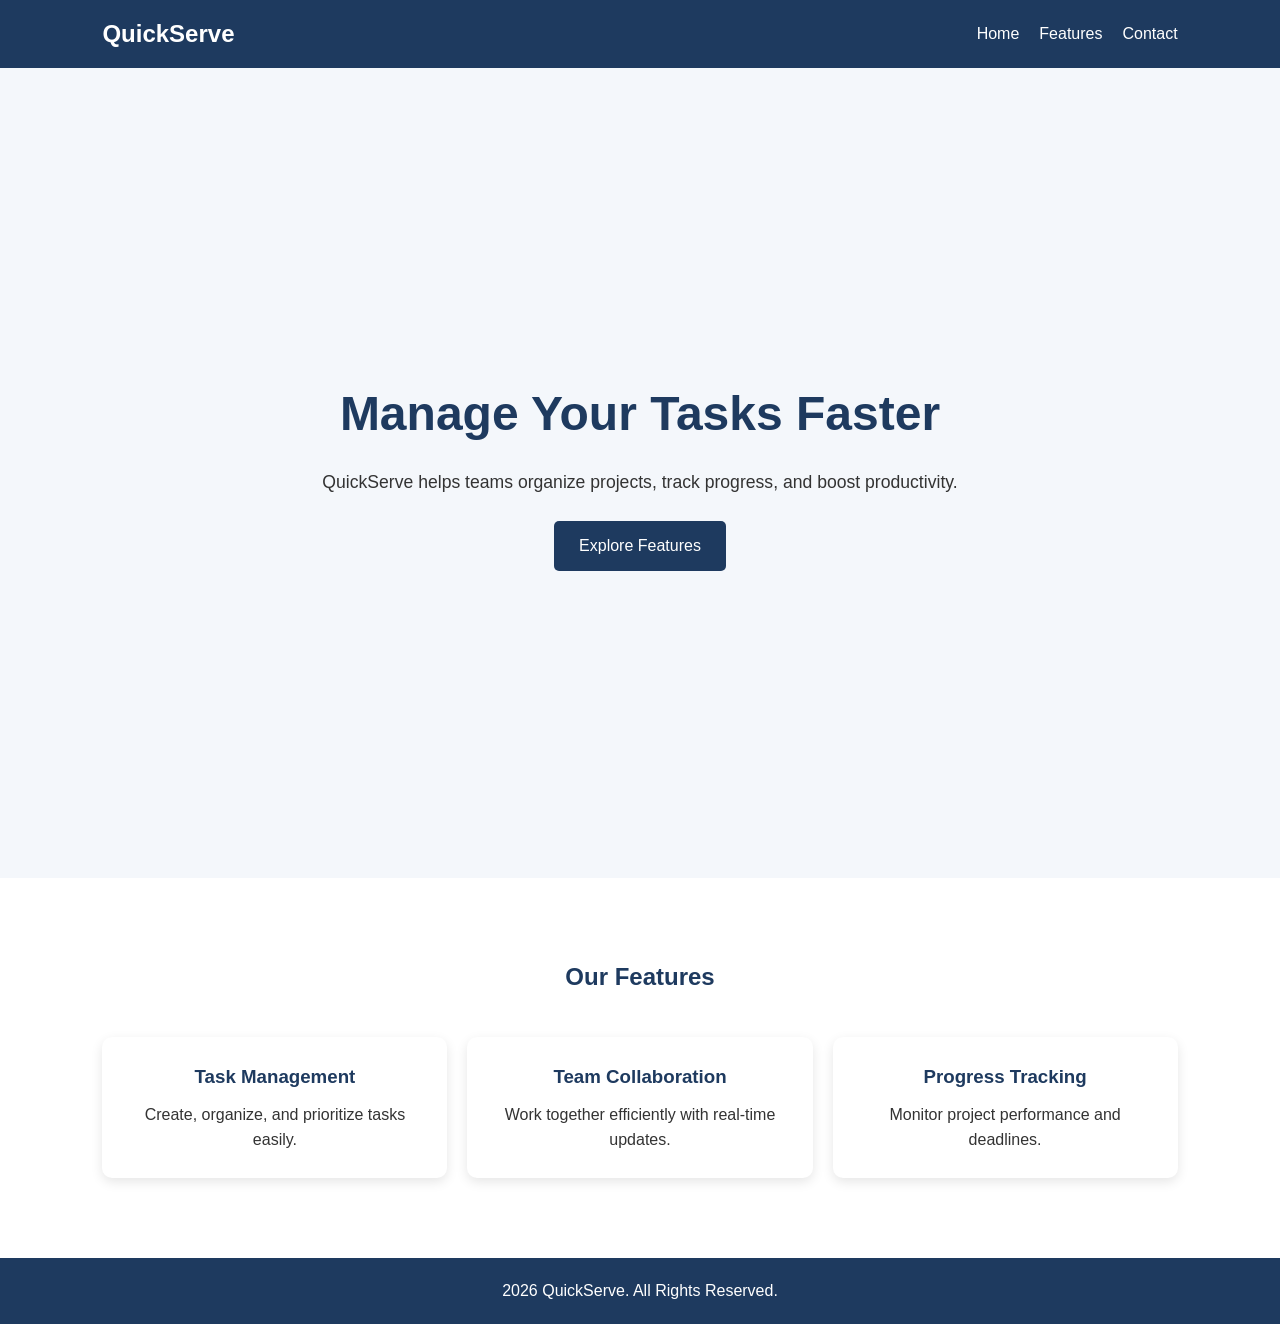
<file: index.html>
<!DOCTYPE html>
<html lang="en">
<head>
    <meta charset="UTF-8">
    <meta name="viewport" content="width=device-width, initial-scale=1.0">
    <title>QuickServe</title>
    <link rel="stylesheet" href="style.css">
</head>
<body>

    <!-- Navigation -->
    <header>
        <nav class="navbar">
            <div class="logo">QuickServe</div>

            <ul class="nav-links">
                <li><a href="#home">Home</a></li>
                <li><a href="#features">Features</a></li>
                <li><a href="#footer">Contact</a></li>
            </ul>
        </nav>
    </header>

    <!-- Hero Section -->
    <section id="home" class="hero">
        <div class="hero-content">
            <h1>Manage Your Tasks Faster</h1>
            <p>
                QuickServe helps teams organize projects,
                track progress, and boost productivity.
            </p>

            <a href="#features" class="cta-btn">Explore Features</a>
        </div>
    </section>

    <!-- Features Section -->
    <section id="features" class="features">
        <h2>Our Features</h2>

        <div class="feature-container">

            <div class="card">
                <h3>Task Management</h3>
                <p>Create, organize, and prioritize tasks easily.</p>
            </div>

            <div class="card">
                <h3>Team Collaboration</h3>
                <p>Work together efficiently with real-time updates.</p>
            </div>

            <div class="card">
                <h3>Progress Tracking</h3>
                <p>Monitor project performance and deadlines.</p>
            </div>

        </div>
    </section>

    <!-- Footer -->
    <footer id="footer">
        <p>2026 QuickServe. All Rights Reserved.</p>
    </footer>

</body>
</html>
</file>
<file: style.css>
/* Reset */
* {
    margin: 0;
    padding: 0;
    box-sizing: border-box;
}

html {
    scroll-behavior: smooth;
}

body {
    font-family: Arial, sans-serif;
    line-height: 1.6;
    color: #333;
}

/* Navigation */
.navbar {
    position: sticky;
    top: 0;
    z-index: 1000;

    display: flex;
    justify-content: space-between;
    align-items: center;

    background: #1e3a5f;
    padding: 15px 8%;
}

.logo {
    color: white;
    font-size: 1.5rem;
    font-weight: bold;
}

.nav-links {
    display: flex;
    list-style: none;
    gap: 20px;
}

.nav-links a {
    text-decoration: none;
    color: white;
    transition: 0.3s;
}

.nav-links a:hover {
    color: #ffd166;
}

/* Hero Section */
.hero {
    min-height: 90vh;
    display: flex;
    justify-content: center;
    align-items: center;
    text-align: center;
    background: #f4f7fb;
    padding: 20px;
}

.hero-content {
    max-width: 700px;
}

.hero h1 {
    font-size: 3rem;
    margin-bottom: 15px;
    color: #1e3a5f;
}

.hero p {
    font-size: 1.1rem;
    margin-bottom: 25px;
}

.cta-btn {
    display: inline-block;
    padding: 12px 25px;
    background: #1e3a5f;
    color: white;
    text-decoration: none;
    border-radius: 5px;
    transition: 0.3s;
}

.cta-btn:hover {
    background: #294d7a;
}

/* Features */
.features {
    padding: 80px 8%;
    text-align: center;
}

.features h2 {
    margin-bottom: 40px;
    color: #1e3a5f;
}

.feature-container {
    display: flex;
    gap: 20px;
    justify-content: center;
    flex-wrap: wrap;
}

.card {
    flex: 1;
    min-width: 250px;
    max-width: 350px;

    background: white;
    padding: 25px;
    border-radius: 10px;

    box-shadow: 0 4px 12px rgba(0,0,0,0.1);

    transition: transform 0.3s;
}

.card:hover {
    transform: translateY(-5px);
}

.card h3 {
    margin-bottom: 10px;
    color: #1e3a5f;
}

/* Footer */
footer {
    background: #1e3a5f;
    color: white;
    text-align: center;
    padding: 20px;
}

/* Mobile Responsive */
@media (max-width: 768px) {

    .navbar {
        flex-direction: column;
        gap: 10px;
    }

    .nav-links {
        flex-direction: column;
        align-items: center;
    }

    .hero h1 {
        font-size: 2rem;
    }

    .feature-container {
        flex-direction: column;
        align-items: center;
    }
}
</file>
